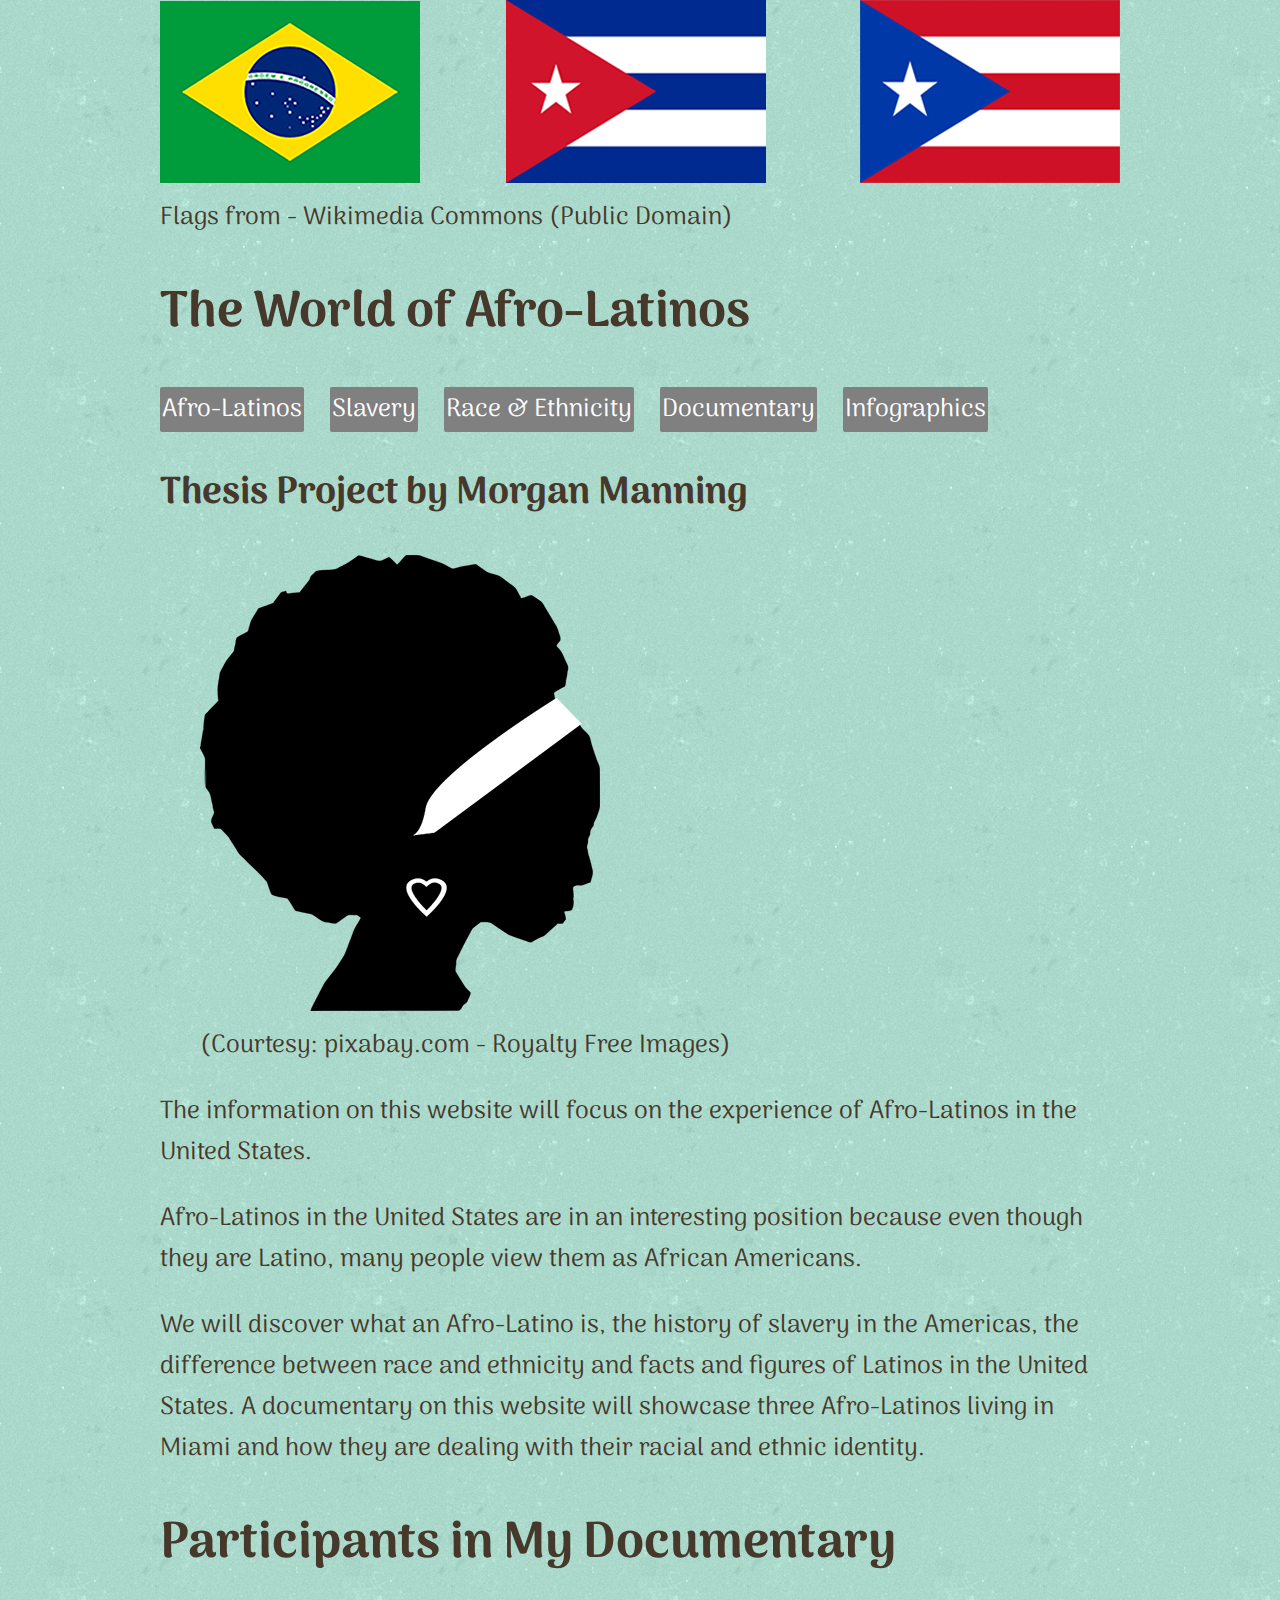
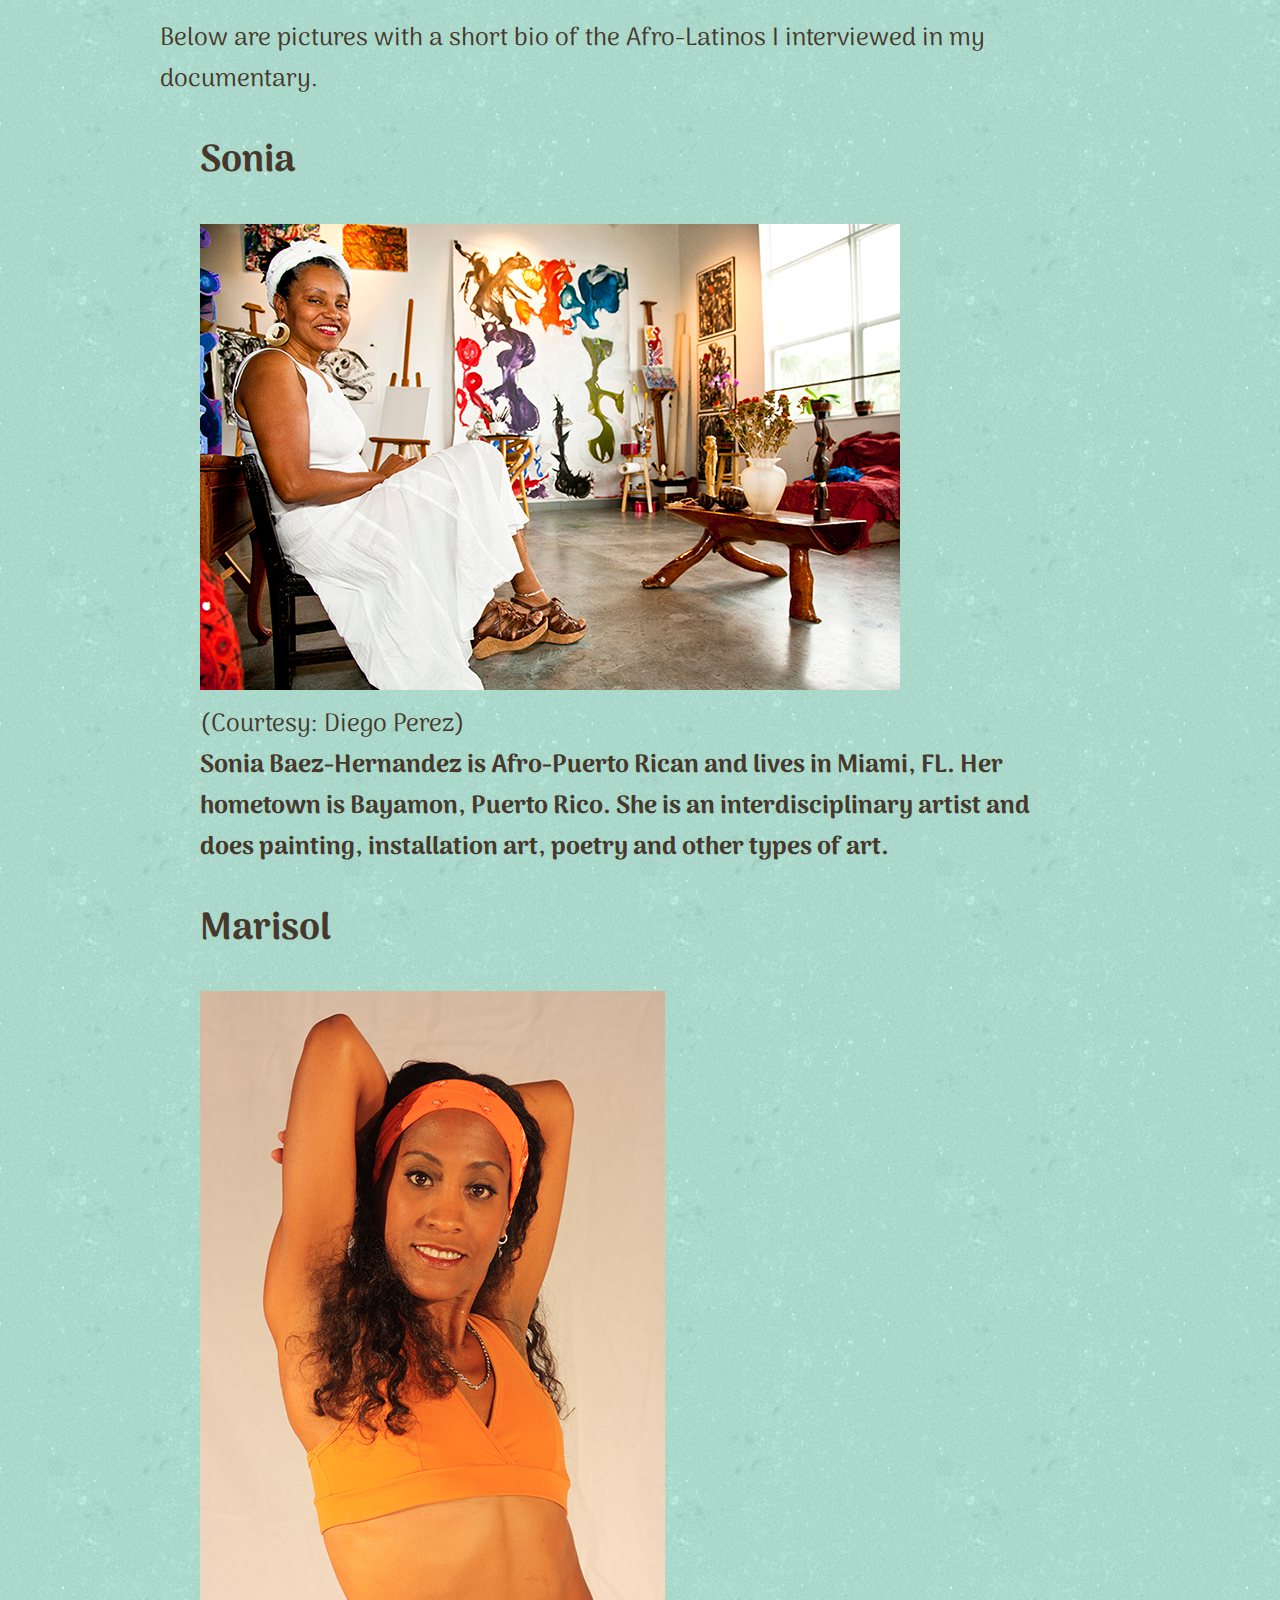
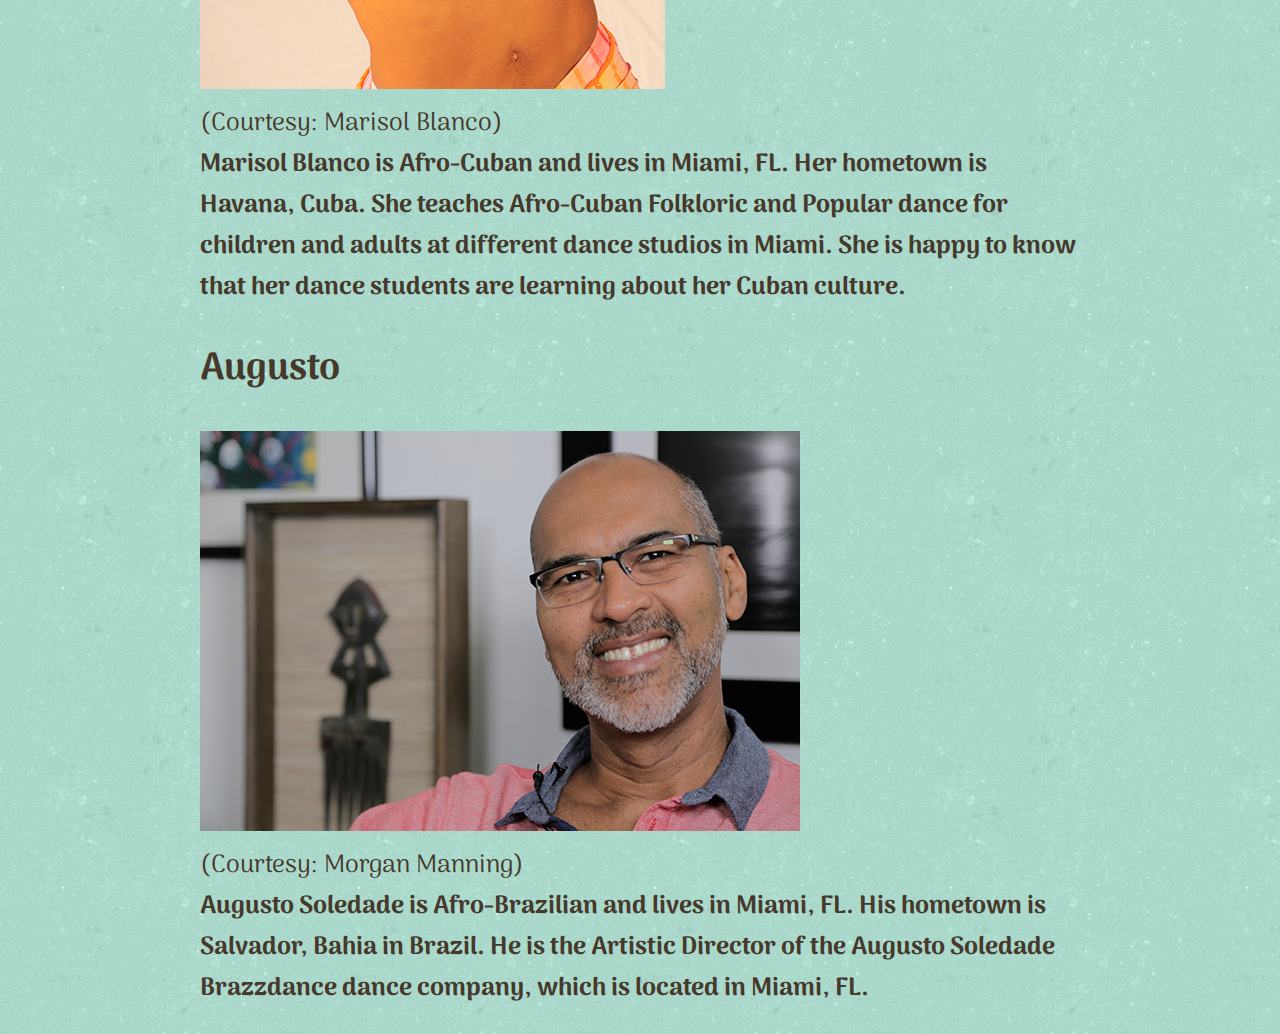
<file: index.html>
<!DOCTYPE html>
<html lang="en">
<head>
<meta charset="UTF-8"/>
<title>Afro-Latino Mundo</title>
<link href="css/afrolatino.css" rel="stylesheet"/>
<link href="css/animate.css" rel="stylesheet"/>
<link href='http://fonts.googleapis.com/css?family=Kaushan+Script' rel='stylesheet' type='text/css'>
</head>

<div>
<img class="animated infinite pulse" id="brazil" src=images/flag_of_brazil.png alt="Brazil"/>
<img class="animated infinite pulse" id="cuba" src=images/flag_of_cuba.png alt="Atabaque"/>
<img class="animated infinite pulse" id="puerto_rico" src=images/flag_of_puerto_rico.png alt="Atabaque"/>
</div>
<figcaption>Flags from - Wikimedia Commons (Public Domain)</figcaption>

<body>
<div id="container">
<header class="center">
<h1 class="animated fadeInDown">The World of Afro-Latinos</h1>


<nav class="center">
<ul>
<li><a href="afro_latinos.html">Afro-Latinos</a></li>
<li><a href="slavery.html">Slavery</a></li>
<li><a href="race_and_ethnicity.html">Race & Ethnicity</a></li>
<li><a href="documentary.html">Documentary</a></li>
<li><a href="infographics.html">Infographics</a></li>
</ul>
</nav>

<h2>Thesis Project by Morgan Manning</h2>

<figure>
<img src="images/black_girl_vector.png" alt="Black Girl"></img>
<figcaption>(Courtesy: pixabay.com - Royalty Free Images)</figcaption>
</figure>
<!--Source: pixabay.com (Royalty Free Images)-->

<p>The information on this website will focus on the experience of Afro-Latinos in the United States.</p>

<p>Afro-Latinos in the United States are in an interesting position because even though they are Latino, many people view them as African Americans.</p>

<p>We will discover what an Afro-Latino is, the history of slavery in the Americas, the difference between race and ethnicity and facts and figures of Latinos in the United States. A documentary on this website will showcase three Afro-Latinos living in Miami and how they are dealing with their racial and ethnic identity.</p>

<h1>Participants in My Documentary</h1>

<p>Below are pictures with a short bio of the Afro-Latinos I interviewed in my documentary.</p>


<figure>
<h2>Sonia</h2>
<img src="images/sonia_baez_hernandez.jpg" alt="Sonia"></img>
<figcaption>(Courtesy: Diego Perez)</figcaption>
<figcaption><strong>Sonia Baez-Hernandez is Afro-Puerto Rican and lives in Miami, FL. Her hometown is Bayamon, Puerto Rico. She is an interdisciplinary artist and does painting, installation art, poetry and other types of art.</strong></figcaption>
</figure>

<figure>
<h2>Marisol</h2>
<img src="images/marisol_blanco.jpg" alt="Marisol"></img>
<figcaption>(Courtesy: Marisol Blanco)</figcaption>
<figcaption><strong>Marisol Blanco is Afro-Cuban and lives in Miami, FL. Her hometown is Havana, Cuba. She teaches Afro-Cuban Folkloric and Popular dance for children and adults at different dance studios in Miami. She is happy to know that her dance students are learning about her Cuban culture.</strong></figcaption>
</figure>

<figure>
<h2>Augusto</h2>
<img src="images/augusto_soledade.jpg" alt="Augusto"></img>
<figcaption>(Courtesy: Morgan Manning)</figcaption>
<figcaption><strong>Augusto Soledade is Afro-Brazilian and lives in Miami, FL. His hometown is Salvador, Bahia in Brazil. He is the Artistic Director of the Augusto Soledade Brazzdance dance company, which is located in Miami, FL.</strong></figcaption>
</figure>



</body>
</html>
</file>
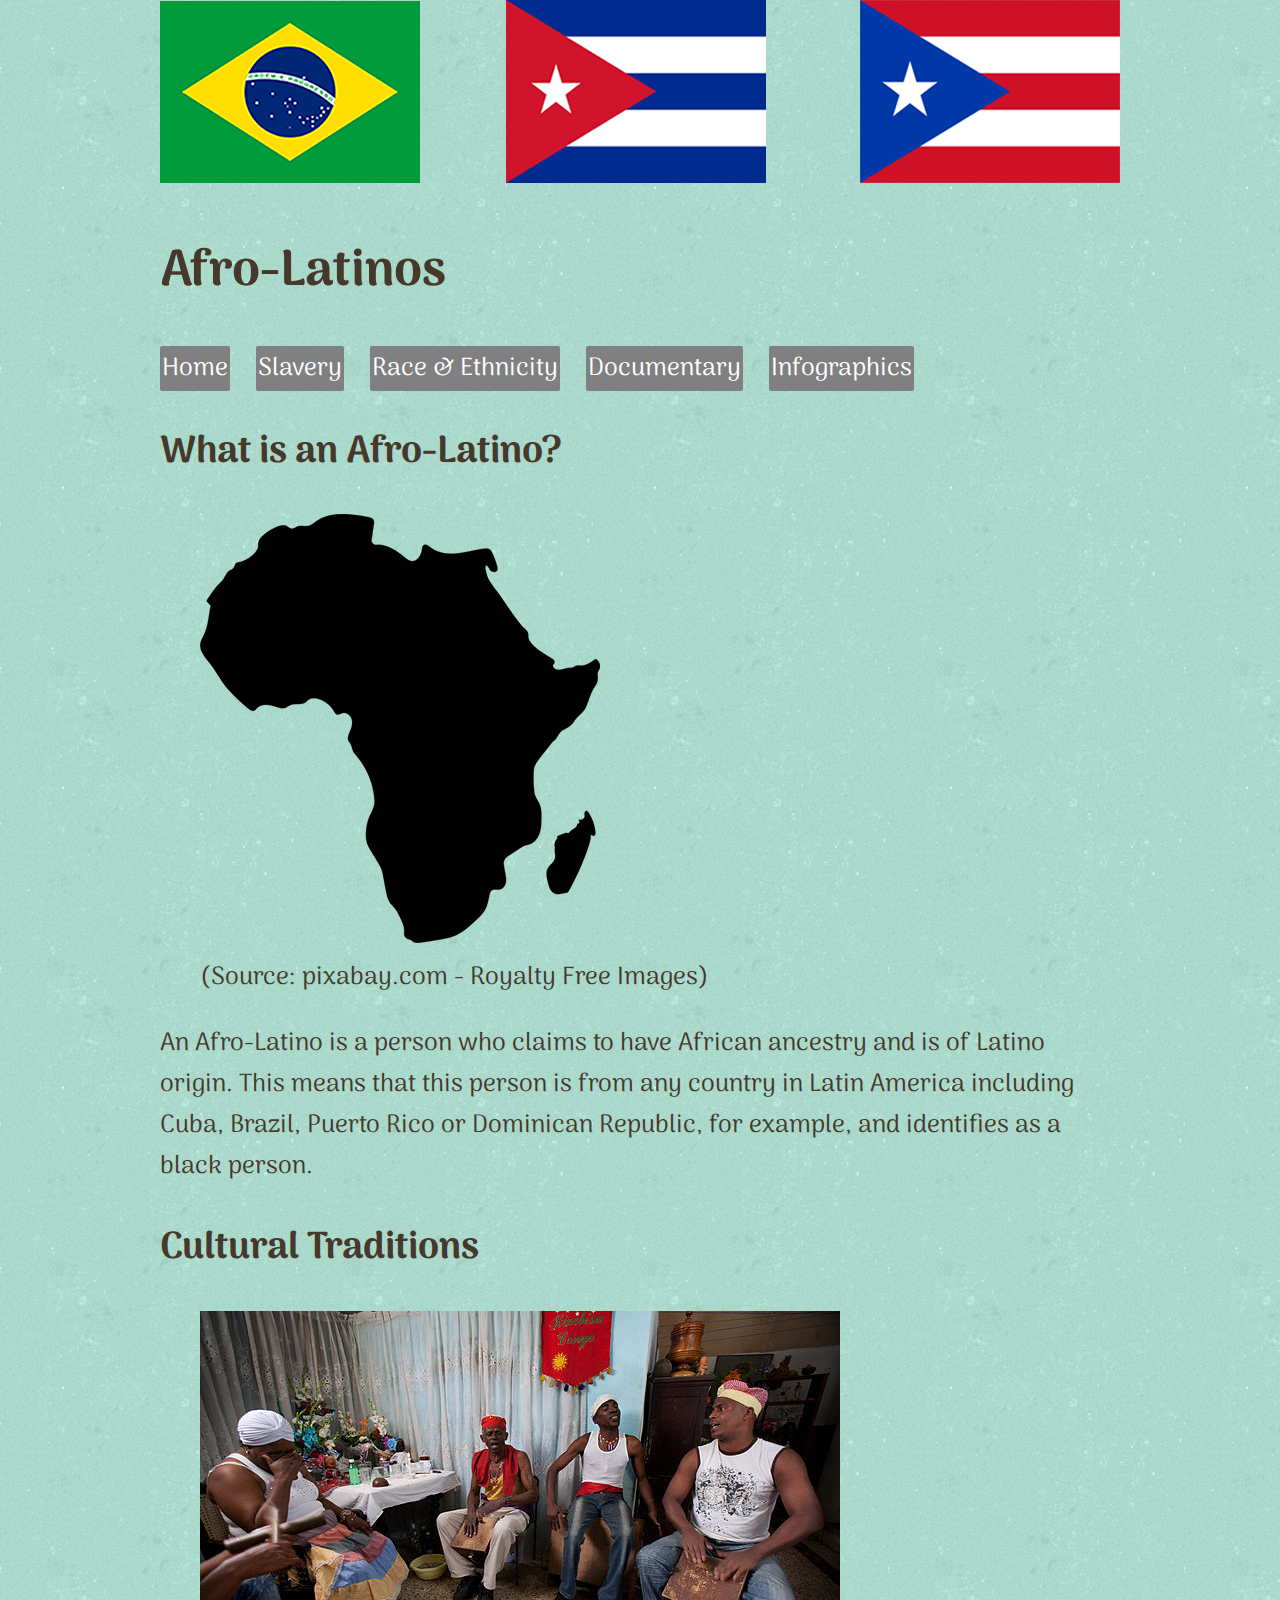
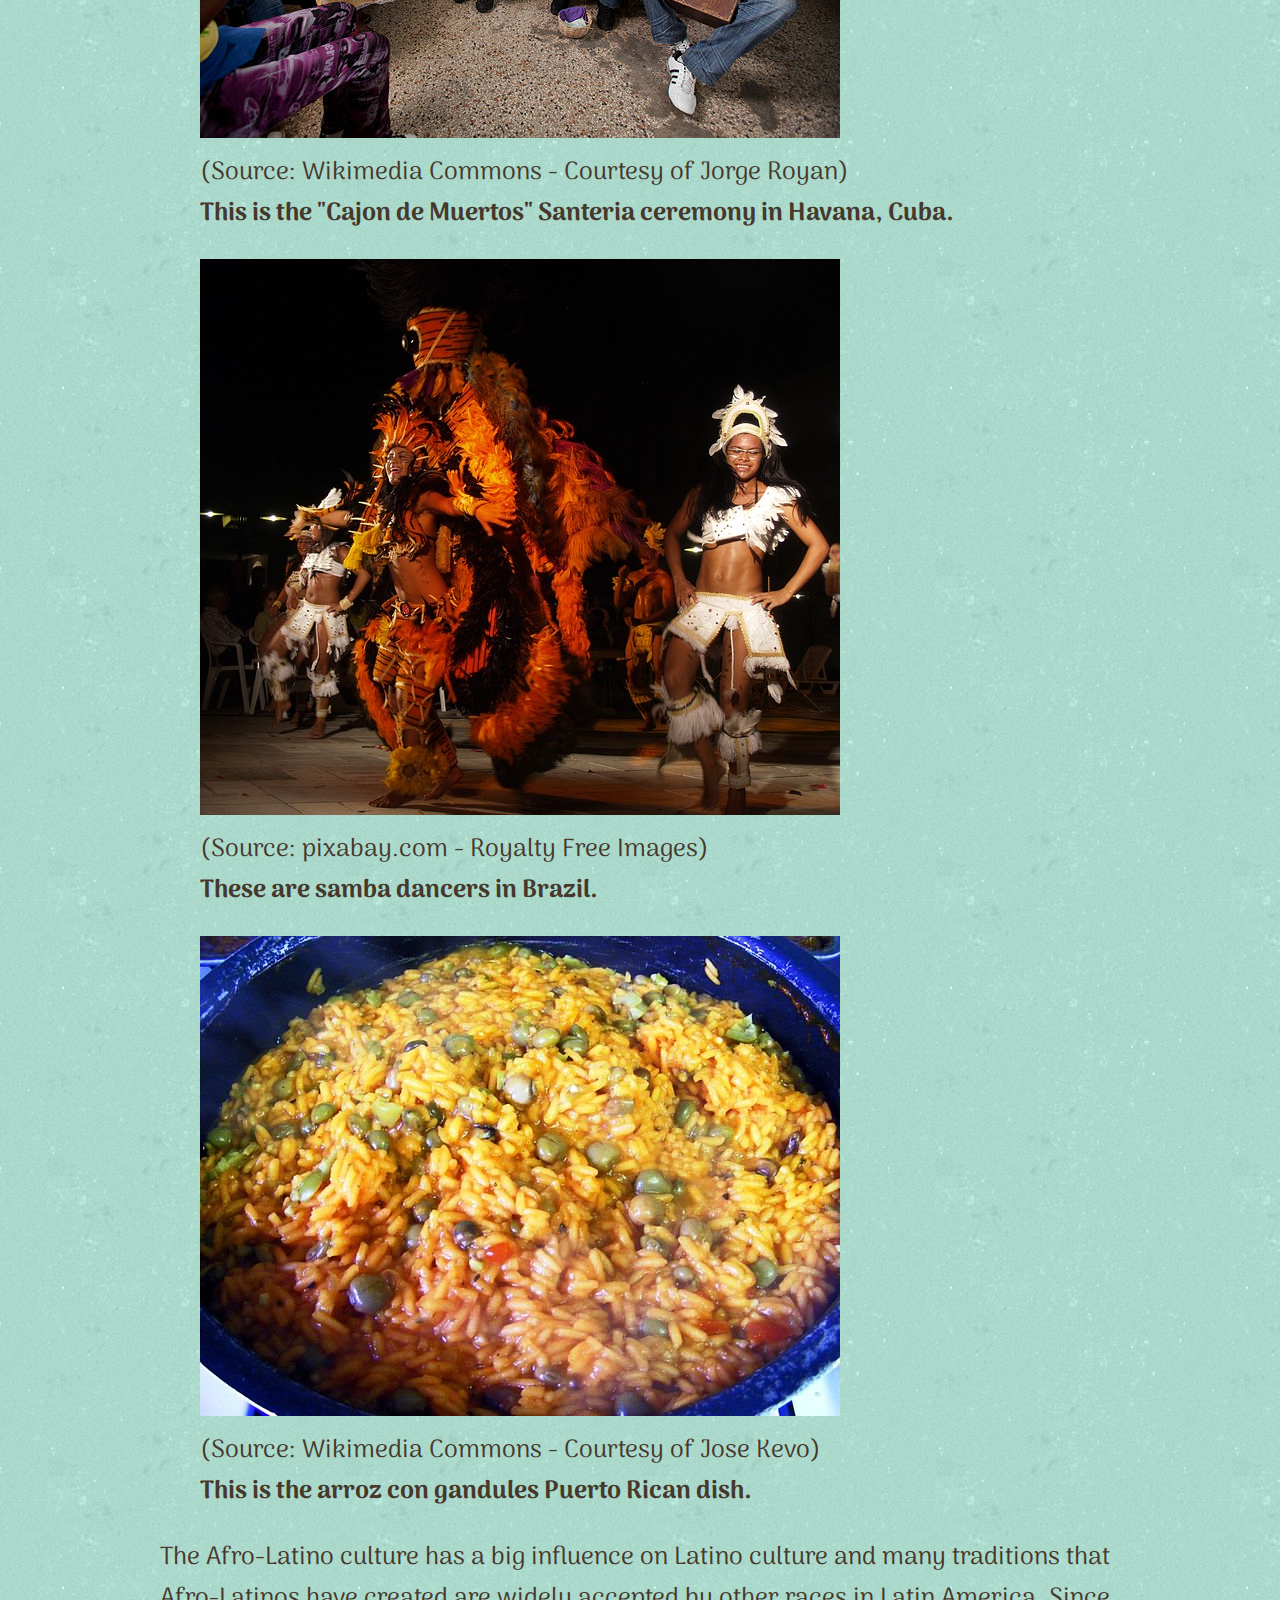
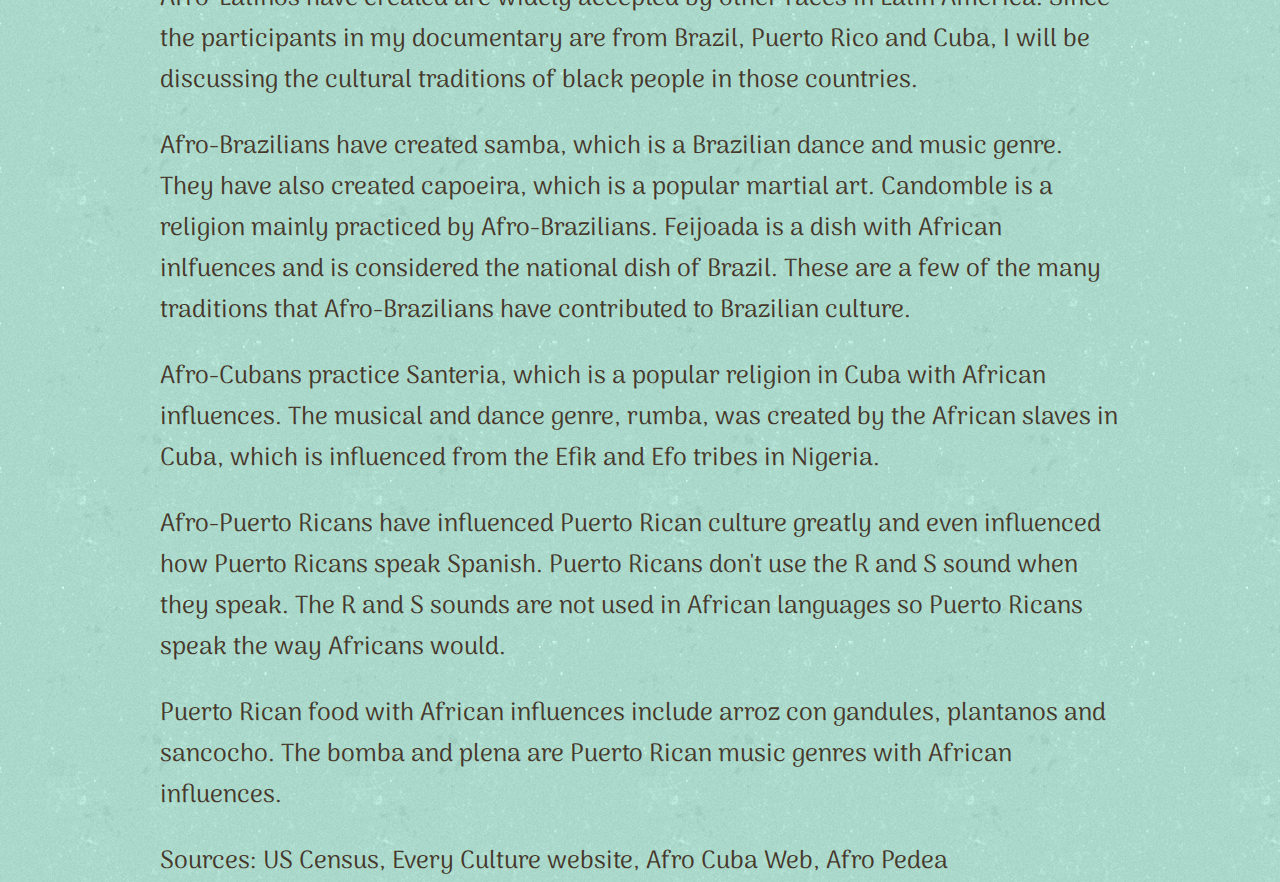
<file: afro_latinos.html>
<!DOCTYPE html>
<html lang="en">
<head>
<meta charset="UTF-8"/>
<title>Afro-Latino Mundo</title>
<link href="css/afrolatino.css" rel="stylesheet"/>
<link href="css/animate.css" rel="stylesheet"/>
<link href='http://fonts.googleapis.com/css?family=Kaushan+Script' rel='stylesheet' type='text/css'>
</head>

<div>
<img class="animated infinite pulse" id="brazil" src=images/flag_of_brazil.png alt="Brazil"/>
<img class="animated infinite pulse" id="cuba" src=images/flag_of_cuba.png alt="Atabaque"/>
<img class="animated infinite pulse" id="puerto_rico" src=images/flag_of_puerto_rico.png alt="Atabaque"/>
</div>


<body>
<div id="container">
<header class="center">
<h1>Afro-Latinos</h1>
</header>

<nav class="center">
<ul>
<li><a href="index.html">Home</a></li>
<li><a href="slavery.html">Slavery</a></li>
<li><a href="race_and_ethnicity.html">Race & Ethnicity</a></li>
<li><a href="documentary.html">Documentary</a></li>
<li><a href="infographics.html">Infographics</a></li>
</ul>
</nav>

<h2>What is an Afro-Latino?</h2>

<figure>
<img src="images/africa.png" alt="Africa"></img>
<figcaption>
(Source: pixabay.com - Royalty Free Images)
</figcaption>
</figure>
<!--Source: pixabay.com (Royalty Free Images)-->

<p>An Afro-Latino is a person who claims to have African ancestry and is of Latino origin.
This means that this person is from any country in Latin America including Cuba, Brazil, Puerto Rico or Dominican Republic, for example, and identifies as a black person.</p>

<!--Source: https://www.census.gov/mso/www/training/pdf/race-ethnicity-onepager.pdf-->

<h2>Cultural Traditions</h2>

<figure>
<img src="images/santeria_ceremony.jpg" alt="Santeria"></img>
<figcaption>
(Source: Wikimedia Commons - Courtesy of Jorge Royan)
</figcaption>
<figcaption>
<strong>This is the "Cajon de Muertos" Santeria ceremony in Havana, Cuba.</strong>
</figcaption>
</figure>
<!--Source: Wikimedia Commons; Courtesy of Jorge Royan-->

<figure>
<img src="images/samba_dancers.jpg" alt="Samba"></img>
<figcaption>
(Source: pixabay.com - Royalty Free Images)
</figcaption>
<figcaption>
<strong>These are samba dancers in Brazil.</strong>
</figcaption>
</figure>
<!--Source: pixabay.com (Royalty Free Images)-->

<figure>
<img src="images/arroz_con_gandules.jpg" alt="Arroz con Gandules"></img>
<figcaption>
(Source: Wikimedia Commons - Courtesy of Jose Kevo)
</figcaption>
<figcaption>
<strong>This is the arroz con gandules Puerto Rican dish.</strong>
</figcaption>
</figure>
<!--Source: Wikimedia Commons; Courtesy of Jose Kevo-->

<p>The Afro-Latino culture has a big influence on Latino culture and many traditions that Afro-Latinos have created are widely accepted by other races in Latin America. Since the participants in my documentary are from Brazil, Puerto Rico and Cuba, I will be discussing the cultural traditions of black people in those countries.</p>

<p>Afro-Brazilians have created samba, which is a Brazilian dance and music genre. They have also created capoeira, which is a popular martial art. Candomble is a religion mainly practiced by Afro-Brazilians. Feijoada is a dish with African inlfuences and is considered the national dish of Brazil. These are a few of the many traditions that Afro-Brazilians have contributed to Brazilian culture.</p>

<p>Afro-Cubans practice Santeria, which is a popular religion in Cuba with African influences. The musical and dance genre, rumba, was created by the African slaves in Cuba, which is influenced from the Efik and Efo tribes in Nigeria.</p>

<p>Afro-Puerto Ricans have influenced Puerto Rican culture greatly and even influenced how Puerto Ricans speak Spanish. Puerto Ricans don't use the R and S sound when they speak. The R and S sounds are not used in African languages so Puerto Ricans speak the way Africans would.</p>

<p>Puerto Rican food with African influences include arroz con gandules, plantanos and sancocho. The bomba and plena are Puerto Rican music genres with African influences.</p>

<!--Source: http://www.everyculture.com/wc/Brazil-to-Congo-Republic-of/Afro-Brazilians.html; http://www.everyculture.com/wc/Costa-Rica-to-Georgia/Cubans.html; http://www.afrocubaweb.com/rumba.htm; http://www.afropedea.org/afro-puerto-rican-->

</body>

<footer>Sources: US Census, Every Culture website, Afro Cuba Web, Afro Pedea</footer>

</html>
</file>
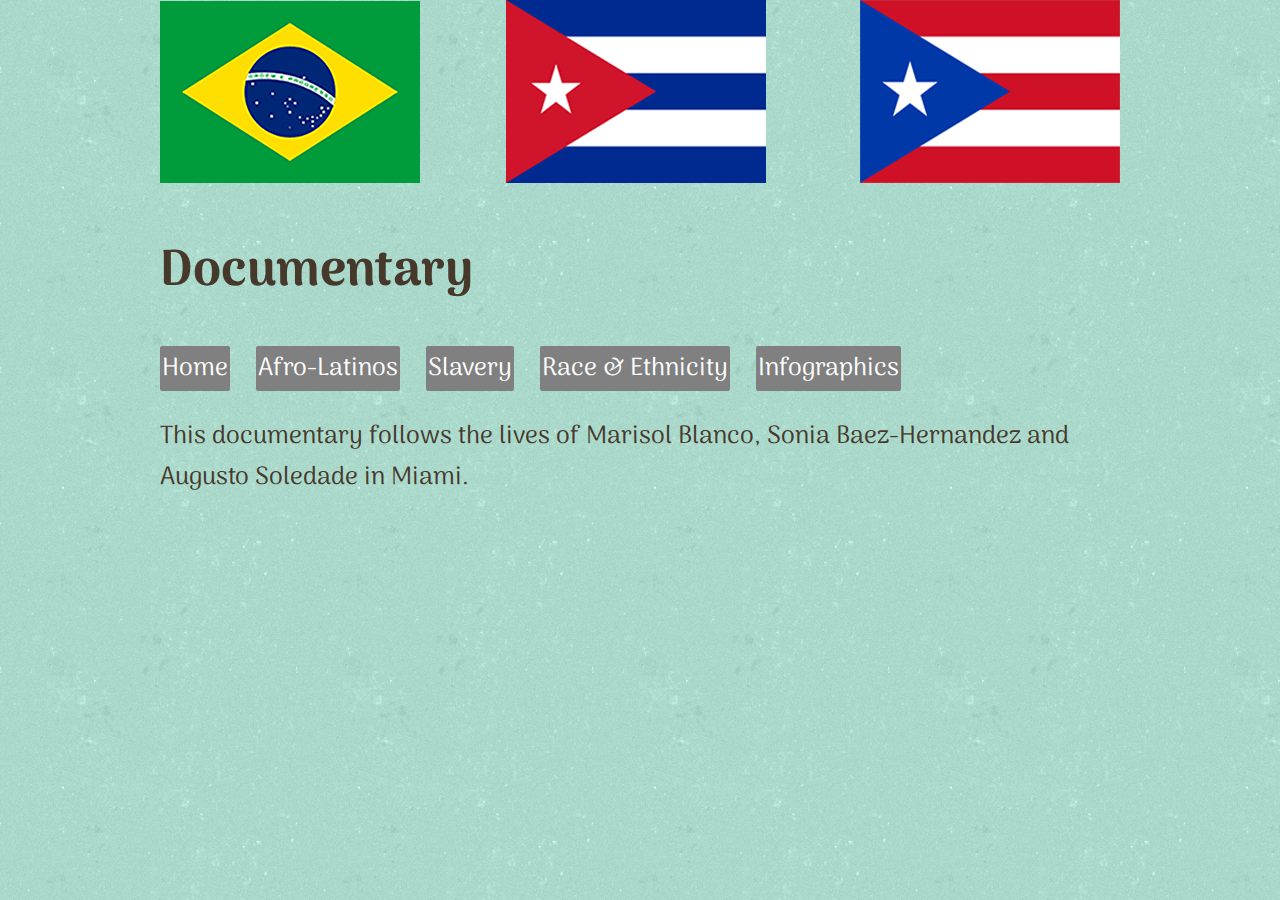
<file: documentary.html>
<!DOCTYPE html>
<html lang="en">
<head>
<meta charset="UTF-8"/>
<title>Afro-Latino Mundo</title>
<link href="css/afrolatino.css" rel="stylesheet"/>
<link href="css/animate.css" rel="stylesheet"/>
<link href='http://fonts.googleapis.com/css?family=Kaushan+Script' rel='stylesheet' type='text/css'>
</head>

<div>
<img class="animated infinite pulse" id="brazil" src=images/flag_of_brazil.png alt="Brazil"/>
<img class="animated infinite pulse" id="cuba" src=images/flag_of_cuba.png alt="Atabaque"/>
<img class="animated infinite pulse" id="puerto_rico" src=images/flag_of_puerto_rico.png alt="Atabaque"/>
</div>

<body>
<div id="container">
<header class="center">
<h1>Documentary</h1>
</header>

<nav class="center">
<ul>
<li><a href="index.html">Home</a></li>
<li><a href="afro_latinos.html">Afro-Latinos</a></li>
<li><a href="slavery.html">Slavery</a></li>
<li><a href="race_and_ethnicity.html">Race & Ethnicity</a></li>
<li><a href="infographics.html">Infographics</a></li>
</ul>
</nav>

<p>This documentary follows the lives of Marisol Blanco, Sonia Baez-Hernandez and Augusto Soledade in Miami.</p>

</body>
</html>
</file>
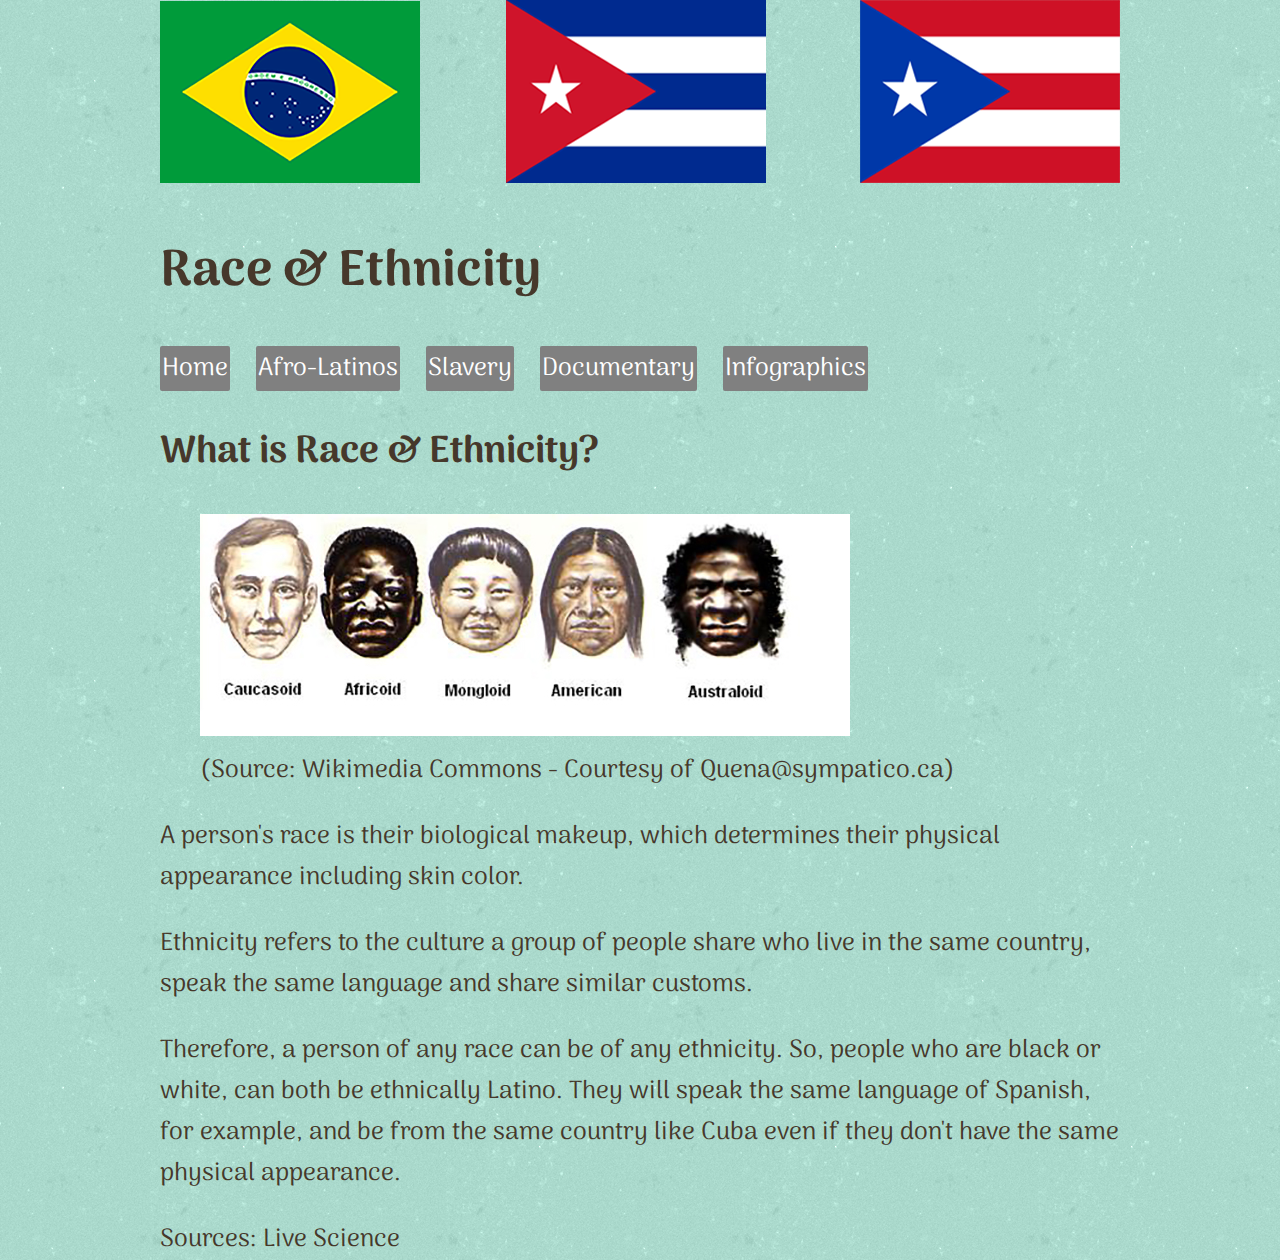
<file: race_and_ethnicity.html>
<!DOCTYPE html>
<html lang="en">
<head>
<meta charset="UTF-8"/>
<title>Afro-Latino Mundo</title>
<link href="css/afrolatino.css" rel="stylesheet"/>
<link href="css/animate.css" rel="stylesheet"/>
<link href='http://fonts.googleapis.com/css?family=Kaushan+Script' rel='stylesheet' type='text/css'>
</head>

<div>
<img class="animated infinite pulse" id="brazil" src=images/flag_of_brazil.png alt="Brazil"/>
<img class="animated infinite pulse" id="cuba" src=images/flag_of_cuba.png alt="Atabaque"/>
<img class="animated infinite pulse" id="puerto_rico" src=images/flag_of_puerto_rico.png alt="Atabaque"/>
</div>


<body>
<div id="container">
<header class="center">
<h1>Race &amp; Ethnicity</h1>
</header>

<nav class="center">
<ul>
<li><a href="index.html">Home</a></li>
<li><a href="afro_latinos.html">Afro-Latinos</a></li>
<li><a href="slavery.html">Slavery</a></li>
<li><a href="documentary.html">Documentary</a></li>
<li><a href="infographics.html">Infographics</a></li>
</ul>
</nav>

<h2>What is Race &amp; Ethnicity?</h2>

<figure>
<img src="images/human_race.jpg" alt="Human Race"></img>
<figcaption>
(Source: Wikimedia Commons - Courtesy of Quena@sympatico.ca)
</figcaption>
</figure>
<!--Source: Wikimedia Commons; Courtesy of Quena@sympatico.ca-->

<p>A person's race is their biological makeup, which determines their physical appearance including skin color.</p>

<p>Ethnicity refers to the culture a group of people share who live in the same country, speak the same language and share similar customs.</p>

<p>Therefore, a person of any race can be of any ethnicity. So, people who are black or white, can both be ethnically Latino. They will speak the same language of Spanish, for example, and be from the same country like Cuba even if they don't have the same physical appearance.</p>

<!--Sources: https://www.livescience.com/33903-difference-race-ethnicity.html-->

</body>

<footer>Sources: Live Science</footer>
</html>
</file>
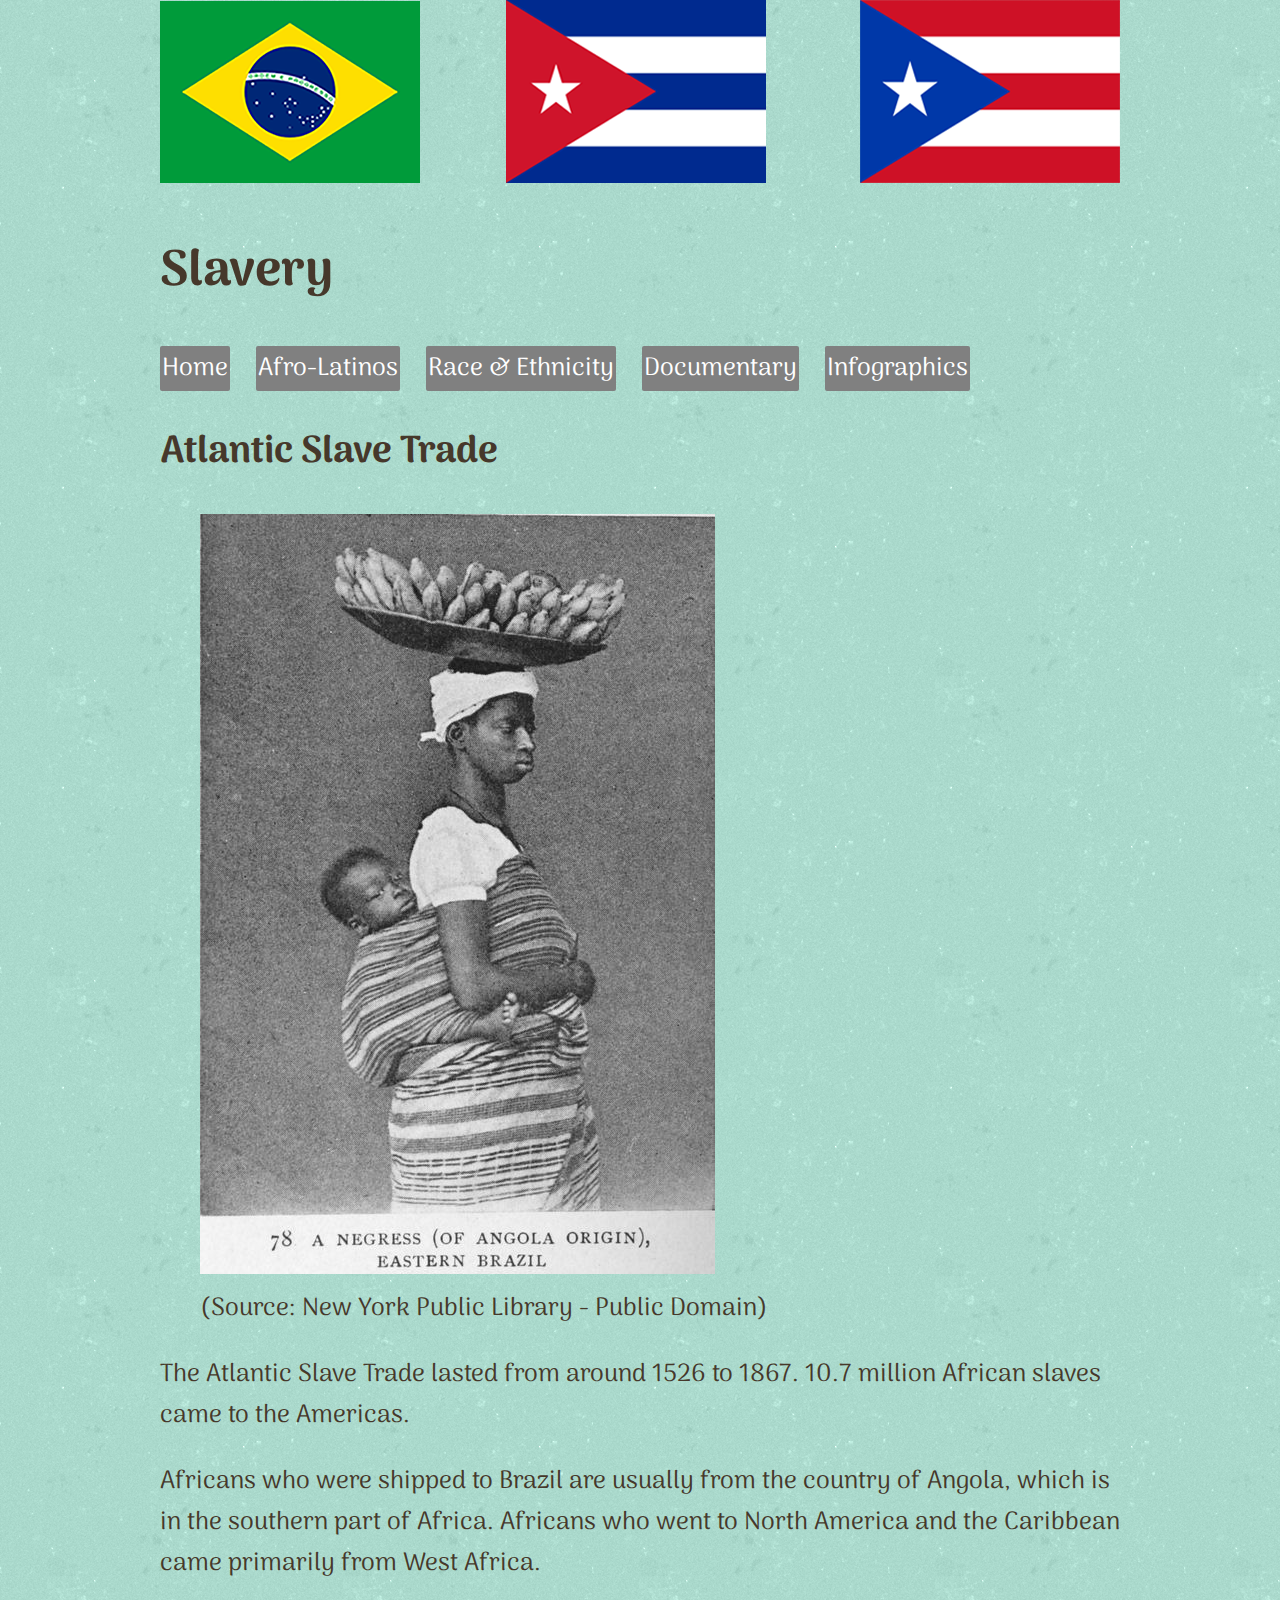
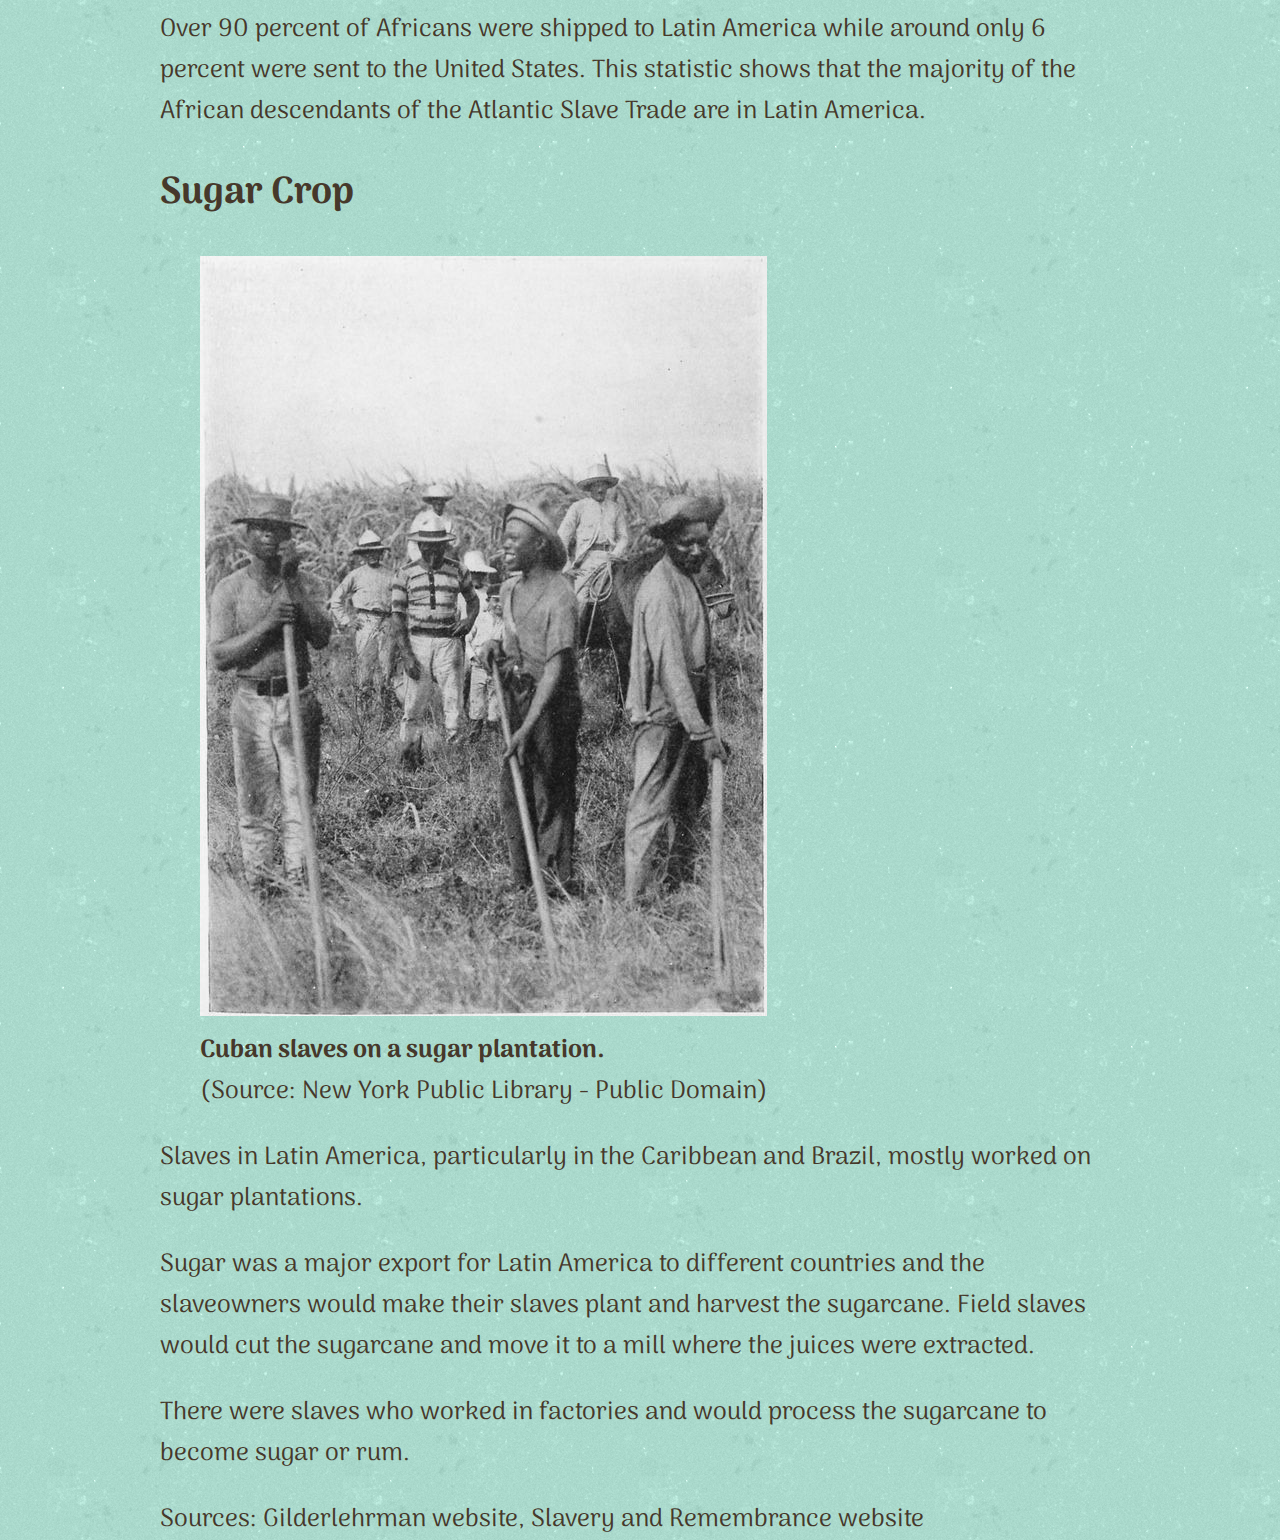
<file: slavery.html>
<!DOCTYPE html>
<html lang="en">
<head>
<meta charset="UTF-8"/>
<title>Afro-Latino Mundo</title>
<link href="css/afrolatino.css" rel="stylesheet"/>
<link href="css/animate.css" rel="stylesheet"/>
<link href='http://fonts.googleapis.com/css?family=Kaushan+Script' rel='stylesheet' type='text/css'>
</head>

<div>
<img class="animated infinite pulse" id="brazil" src=images/flag_of_brazil.png alt="Brazil"/>
<img class="animated infinite pulse" id="cuba" src=images/flag_of_cuba.png alt="Atabaque"/>
<img class="animated infinite pulse" id="puerto_rico" src=images/flag_of_puerto_rico.png alt="Atabaque"/>
</div>

<!--Source: Flags from - Wikimedia Commons (Public Domain)-->

<body>
<div id="container">
<header class="center">
<h1>Slavery</h1>
</header>

<nav class="center">
<ul>
<li><a href="index.html">Home</a></li>
<li><a href="afro_latinos.html">Afro-Latinos</a></li>
<li><a href="race_and_ethnicity.html">Race & Ethnicity</a></li>
<li><a href="documentary.html">Documentary</a></li>
<li><a href="infographics.html">Infographics</a></li>
</ul>
</nav>

<h2>Atlantic Slave Trade</h2>

<figure>
<img src="images/negress_eastern_brazil.jpg" alt="Brazilian Slave Woman"></img>
<figcaption>
(Source: New York Public Library - Public Domain)
</figcaption>
</figure>
<!--Source: New York Public Library (Public Domain)-->

<p>The Atlantic Slave Trade lasted from around 1526 to 1867. 10.7 million African slaves came to the Americas.</p>

<p>Africans who were shipped to Brazil are usually from the country of Angola, which is in the southern part of Africa. Africans who went to North America and the Caribbean came primarily from West Africa.</p>

<p>Over 90 percent of Africans were shipped to Latin America while around only 6 percent were sent to the United States. This statistic shows that the majority of the African descendants of the Atlantic Slave Trade are in Latin America.</p>

<!--Source: https://www.gilderlehrman.org/content/historical-context-facts-about-slave-trade-and-slavery-->

<h2>Sugar Crop</h2>

<figure>
<img src="images/negroes_cuba_sugar_plantation.jpg" alt="Cuban Slaves Sugar Plantation"></img>
<figcaption>
<strong>Cuban slaves on a sugar plantation.</strong>
</figcaption>
<figcaption>
(Source: New York Public Library - Public Domain)
</figcaption>
</figure>
<!--Source: New York Public Library (Public Domain)-->

<p>Slaves in Latin America, particularly in the Caribbean and Brazil, mostly worked on sugar plantations.</p>

<p>Sugar was a major export for Latin America to different countries and the slaveowners would make their slaves plant and harvest the sugarcane. Field slaves would cut the sugarcane and move it to a mill where the juices were extracted.</p>

<p>There were slaves who worked in factories and would process the sugarcane to become sugar or rum.</p>

<!--Source: http://slaveryandremembrance.org/articles/article/?id=A0056-->

</body>

<footer>Sources: Gilderlehrman website, Slavery and Remembrance website</footer>

</html>
</file>
<file: css/afrolatino.css>
@import url('https://fonts.googleapis.com/css?family=Arima+Madurai');


body {
  font-size: 25px;
  font-family: 'Arima Madurai', cursive;
  color: rgb(70,56,43);
  background: url('../images/green_dust_scratch.png');
  width: 960px;
  margin: 0 auto;
}

nav ul {
  margin: 0;
  list-style: none;
  padding-left: 0;
}

nav li {
  display: inline-block;
  margin-right: 20px;
}

nav a {
  color: white;
  background-color: grey;
  border-radius: 2px;
  display: inline-block;
  padding: 2px;
  text-decoration: none;
}

nav a:visited {
  color: black;
}

nav a:hover {
  color: rgb(181, 217, 206);
}

nav a:active {
  color: rgb(68, 56, 45);
}

.infographic {
  margin-top: 50px;
  margin-bottom: 30px;
}


#puerto_rico{
  float: right;
}

#cuba {
  margin-left: 80px;
}
</file>
